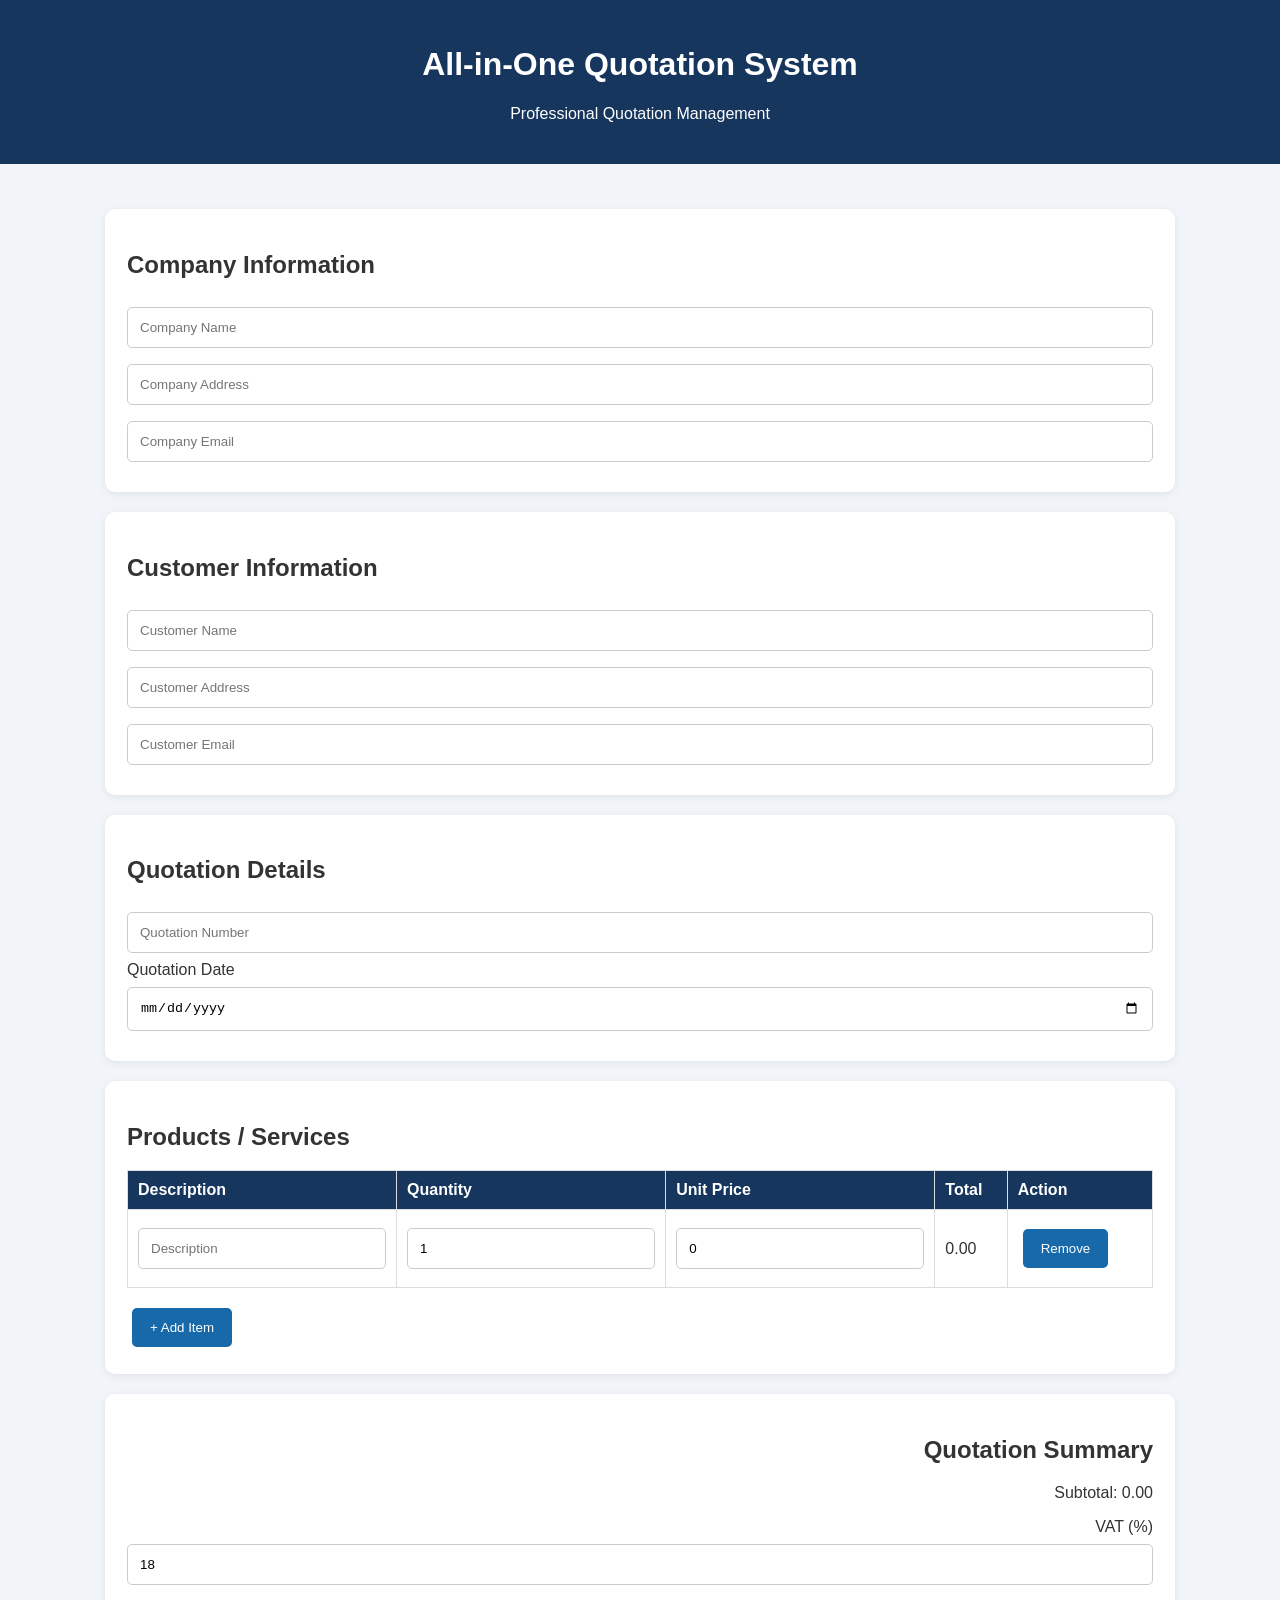
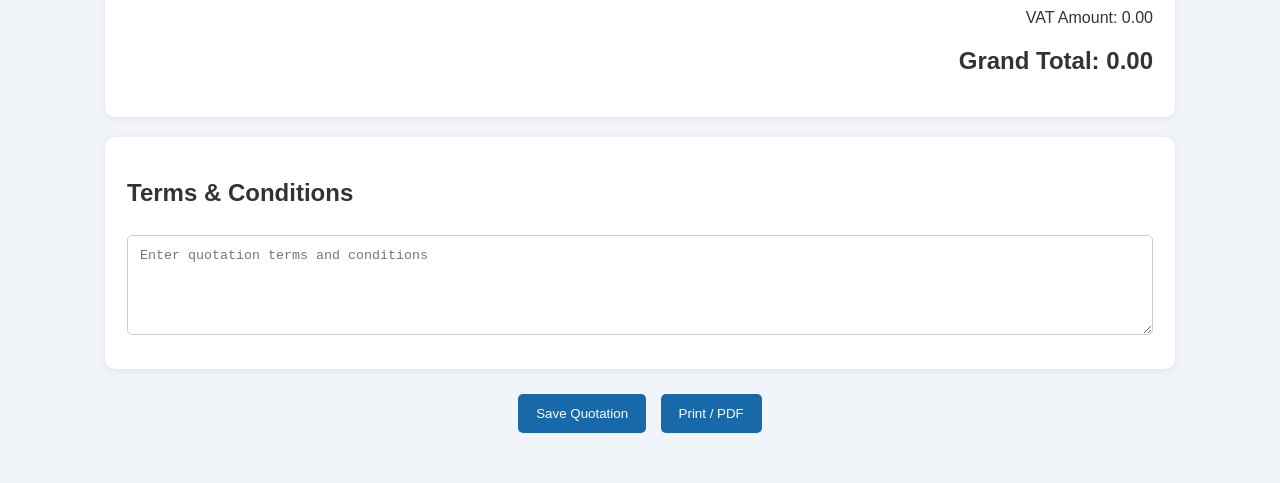
<file: index.html>
<!DOCTYPE html>
<html lang="en">
<head>
    <meta charset="UTF-8">
    <meta name="viewport" content="width=device-width, initial-scale=1.0">
    <title>All-in-One Quotation System</title>
    <link rel="stylesheet" href="style.css">
</head>
<body>

    <header>
        <h1>All-in-One Quotation System</h1>
        <p>Professional Quotation Management</p>
    </header>

    <main class="container">

        <section class="card">
            <h2>Company Information</h2>
            <input type="text" id="company" placeholder="Company Name">
            <input type="text" id="companyAddress" placeholder="Company Address">
            <input type="email" id="companyEmail" placeholder="Company Email">
        </section>

        <section class="card">
            <h2>Customer Information</h2>
            <input type="text" id="customer" placeholder="Customer Name">
            <input type="text" id="customerAddress" placeholder="Customer Address">
            <input type="email" id="customerEmail" placeholder="Customer Email">
        </section>

        <section class="card">
            <h2>Quotation Details</h2>
            <input type="text" id="quoteNumber" placeholder="Quotation Number">
            <label>Quotation Date</label>
            <input type="date" id="quoteDate">
        </section>

        <section class="card">
            <h2>Products / Services</h2>

            <table>
                <thead>
                    <tr>
                        <th>Description</th>
                        <th>Quantity</th>
                        <th>Unit Price</th>
                        <th>Total</th>
                        <th>Action</th>
                    </tr>
                </thead>
                <tbody id="items"></tbody>
            </table>

            <button type="button" onclick="addItem()">+ Add Item</button>
        </section>

        <section class="card totals">
            <h2>Quotation Summary</h2>

            <p>Subtotal: <span id="subtotal">0.00</span></p>

            <label>VAT (%)</label>
            <input type="number" id="vat" value="18" min="0"
                oninput="calculateTotal()">

            <p>VAT Amount: <span id="vatAmount">0.00</span></p>
            <h2>Grand Total: <span id="grandTotal">0.00</span></h2>
        </section>

        <section class="card">
            <h2>Terms & Conditions</h2>
            <textarea id="terms" placeholder="Enter quotation terms and conditions"></textarea>
        </section>

        <div class="actions">
            <button type="button" onclick="saveQuote()">Save Quotation</button>
            <button type="button" onclick="window.print()">Print / PDF</button>
        </div>

    </main>

    <script src="script.js"></script>
</body>
</html>
</file>
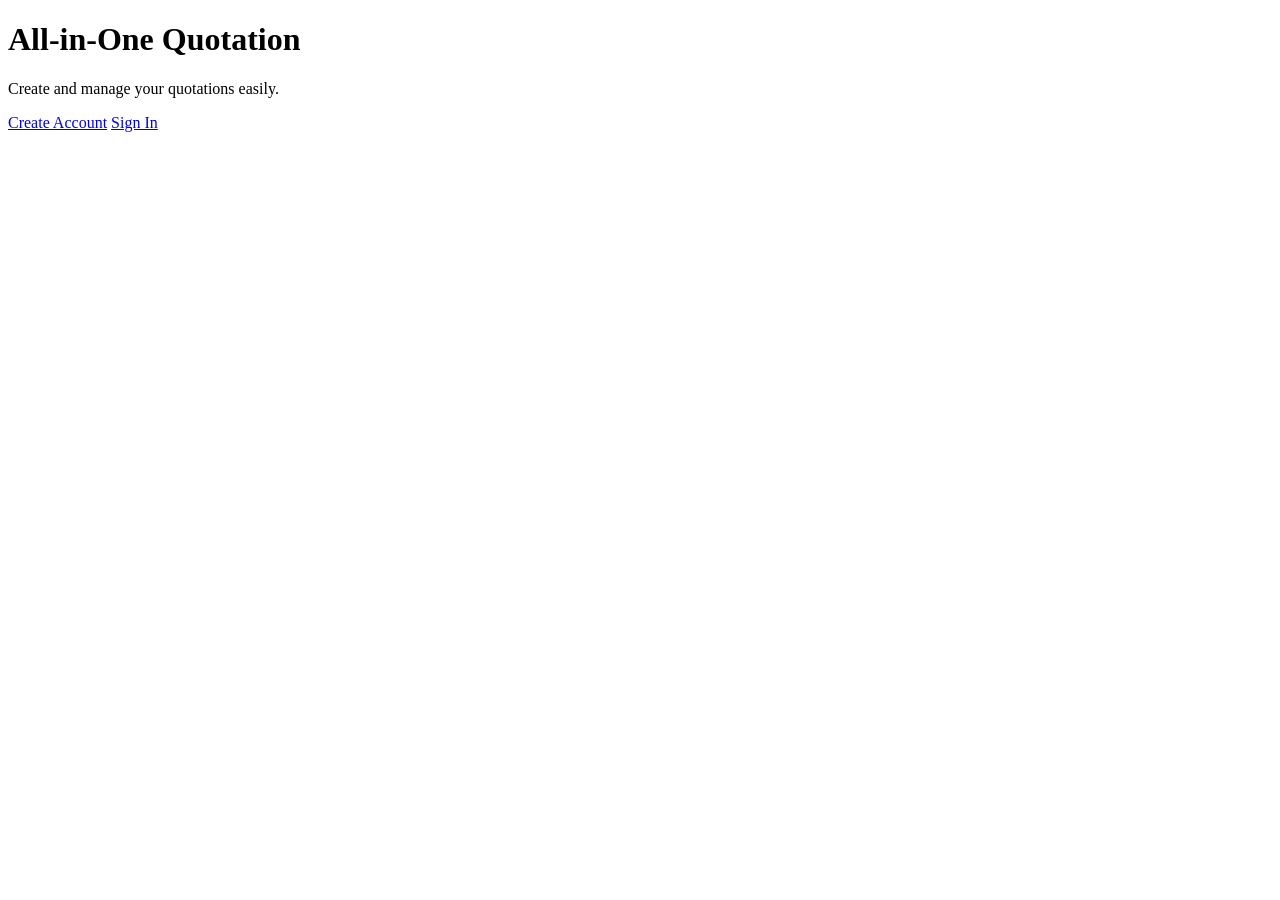
<file: index2.html>
<!DOCTYPE html>
<html lang="en">
<head>
  <meta charset="UTF-8">
  <meta name="viewport" content="width=device-width, initial-scale=1.0">
  <title>All-in-One Quotation</title>
</head>
<body>

  <h1>All-in-One Quotation</h1>

  <p>Create and manage your quotations easily.</p>

  <a href="signup.html">Create Account</a>

  <a href="signin.html">Sign In</a>

</body>
</html>
</file>
<file: style.css>
* {
    box-sizing: border-box;
}

body {
    margin: 0;
    font-family: Arial, sans-serif;
    background: #f1f4f9;
    color: #333;
}

header {
    background: #17365d;
    color: white;
    text-align: center;
    padding: 25px;
}

.container {
    max-width: 1100px;
    margin: 30px auto;
    padding: 15px;
}

.card {
    background: white;
    padding: 22px;
    margin-bottom: 20px;
    border-radius: 10px;
    box-shadow: 0 2px 8px #00000012;
}

input, textarea {
    width: 100%;
    padding: 12px;
    margin: 8px 0;
    border: 1px solid #ccc;
    border-radius: 5px;
}

textarea {
    min-height: 100px;
}

table {
    width: 100%;
    border-collapse: collapse;
    margin-bottom: 15px;
}

th, td {
    padding: 10px;
    border: 1px solid #ddd;
    text-align: left;
}

th {
    background: #17365d;
    color: white;
}

button {
    background: #1769aa;
    color: white;
    border: none;
    padding: 12px 18px;
    border-radius: 5px;
    cursor: pointer;
    margin: 5px;
}

button:hover {
    background: #104b7c;
}

.totals {
    text-align: right;
}

.actions {
    text-align: center;
}

@media print {
    button, .actions {
        display: none;
    }

    body {
        background: white;
    }

    .card {
        box-shadow: none;
    }
}
</file>
